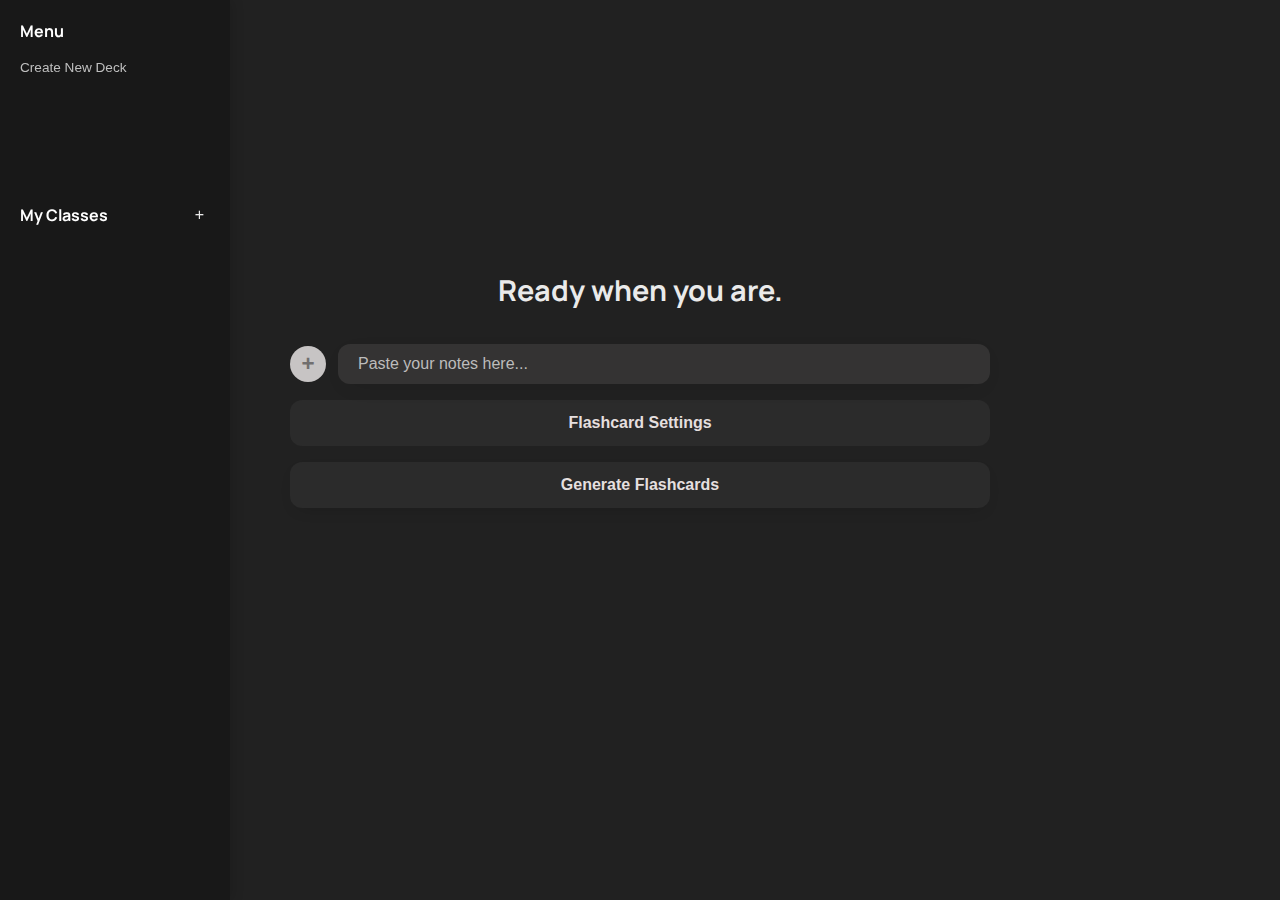
<file: index.html>
<!DOCTYPE html>
<html lang="en">
<head>
  <meta charset="utf-8" />
  <title>MEMORA</title>
  <meta name="viewport" content="width=device-width,initial-scale=1" />

  <link href="https://fonts.googleapis.com/css?family=Manrope:700&display=swap" rel="stylesheet">
  <link href="https://fonts.googleapis.com/icon?family=Material+Icons" rel="stylesheet">
  <link rel="stylesheet" href="styles.css">
</head>

<body>
  <!-- hover target to reveal sidebar -->
  <div class="left-hover-target" aria-hidden="true"></div>

  <!-- SIDEBAR -->
  <aside class="sidebar" id="sidebar" aria-label="Sidebar">
    <div class="sidebar-content">

      <p class="sidebar-title">Menu</p>

      <button id="createDeckBtn" class="sidebar-link" type="button">Create New Deck</button>

      <div class="sidebar-section">
        <div id="myClassesBtn" class="sidebar-heading clickable" role="button" tabindex="0">My Classes</div>
        <button class="class-add-btn" id="openClassModalBtn" aria-label="Add class">+</button>
      </div>

      <!-- CLASS LIST (single, unique) -->
      <div id="classList" class="class-list" aria-live="polite"></div>

    </div>
  </aside>

  <!-- CLASS MODAL -->
  <div id="classModal" class="modal-overlay" aria-hidden="true">
    <div class="modal-box" role="dialog" aria-modal="true" aria-labelledby="modalTitle">
      <h2 id="modalTitle">Add Class</h2>

      <input id="classNameInput" class="modal-input" placeholder="Class name..." aria-label="Class name" />

      <div class="modal-buttons">
        <button id="saveClassBtn" class="modal-btn primary">Save</button>
        <button id="cancelClassBtn" class="modal-btn">Cancel</button>
      </div>
    </div>
  </div>

  <!-- MAIN CONTENT -->
  <main class="page-wrap" id="pageWrap">
    <div class="site-name" id="siteName" role="button" tabindex="0">
      <span class="material-icons lightbulb">lightbulb_outline</span>
      Memora
    </div>

    <div class="greeting" id="greetingMessage">Ready when you are.</div>

    <div class="center-container">
      <div class="input-controls">
        <div style="position: relative;">
          <button class="add-btn" id="addBtn" aria-label="Open add menu">+</button>

          <div class="add-menu" id="addMenu" role="menu" aria-hidden="true">
            <div class="menu-item" data-type="file">Attach file</div>
            <div class="menu-item" data-type="video">Add video link</div>
            <div class="menu-item" data-type="website">Add website</div>
          </div>
        </div>

        <div class="notes-wrapper">
          <div id="notesBox" class="fake-textarea" contenteditable="true" placeholder="Paste your notes here..." aria-label="Notes"></div>
        </div>
      </div>

      <button id="flashToggle" class="flash-toggle" aria-expanded="false">Flashcard Settings</button>
      <button id="generateBtn" class="generate-btn">Generate Flashcards</button>

      <div class="flashcard-panel" id="flashPanel" aria-hidden="true">
        <label class="flash-option"><input type="checkbox" id="mcq"> Multiple Choice Flashcards</label>
        <label class="flash-option"><input type="checkbox" id="identification"> Identification Flashcards</label>
        <label class="flash-option"><input type="checkbox" id="truefalse"> True/False Flashcards</label>
        <label class="flash-option" style="margin-top: 12px;">
          Flashcard Number:
          <input type="number" id="flashCount" value="5" min="1">
        </label>
      </div>
    </div>
  </main>

  <script>
  // wrap everything so DOM elements exist before attaching listeners
  document.addEventListener('DOMContentLoaded', () => {
    /* ELEMENTS */
    const classModal = document.getElementById('classModal');
    const modalTitle = document.getElementById('modalTitle');
    const classNameInput = document.getElementById('classNameInput');
    const saveClassBtn = document.getElementById('saveClassBtn');
    const cancelClassBtn = document.getElementById('cancelClassBtn');
    const openClassModalBtn = document.getElementById('openClassModalBtn');
    const classListEl = document.getElementById('classList');

    const addBtn = document.getElementById('addBtn');
    const addMenu = document.getElementById('addMenu');

    const flashToggle = document.getElementById('flashToggle');
    const flashPanel = document.getElementById('flashPanel');
    const generateBtn = document.getElementById('generateBtn');

    const createDeckBtn = document.getElementById('createDeckBtn');
    const siteName = document.getElementById('siteName');
    const notesBox = document.getElementById('notesBox');
    const greeting = document.getElementById('greetingMessage');

    /* STATE */
    let editingIndex = null;

    /* Utilities: storage */
    function getClasses() {
      return JSON.parse(localStorage.getItem('memora_classes') || '[]');
    }
    function saveClasses(arr) {
      localStorage.setItem('memora_classes', JSON.stringify(arr));
    }

    /* RENDER CLASSES */
    function renderClasses() {
      classListEl.innerHTML = '';
      const classes = getClasses();
      classes.forEach((name, index) => {
        const item = document.createElement('div');
        item.className = 'class-list-item';
        item.tabIndex = 0;
        item.textContent = name;

        // click to open class (store current class and go to page)
        item.addEventListener('click', () => {
          localStorage.setItem('memora_current_class', name);
          window.location.href = 'myclasses.html';
        });

        // keyboard support
        item.addEventListener('keydown', (e) => {
          if (e.key === 'Enter') {
            localStorage.setItem('memora_current_class', name);
            window.location.href = 'myclasses.html';
          }
        });

        // actions container
        const actionWrap = document.createElement('div');
        actionWrap.className = 'class-actions';

        const editBtn = document.createElement('button');
        editBtn.className = 'icon-btn';
        editBtn.type = 'button';
        editBtn.title = 'Edit';
        editBtn.innerText = '✏️';
        editBtn.addEventListener('click', (ev) => {
          ev.stopPropagation();
          openModal(true, index, name);
        });

        const deleteBtn = document.createElement('button');
        deleteBtn.className = 'icon-btn';
        deleteBtn.type = 'button';
        deleteBtn.title = 'Delete';
        deleteBtn.innerText = '🗑️';
        deleteBtn.addEventListener('click', (ev) => {
          ev.stopPropagation();
          if (!confirm('Delete class "' + name + '"?')) return;
          deleteClass(index);
        });

        actionWrap.appendChild(editBtn);
        actionWrap.appendChild(deleteBtn);
        item.appendChild(actionWrap);
        classListEl.appendChild(item);
      });
    }

    /* Modal controls */
    function openModal(isEdit = false, index = null, name = '') {
      editingIndex = isEdit ? index : null;
      modalTitle.textContent = isEdit ? 'Edit Class' : 'Add Class';
      classNameInput.value = name;
      classModal.classList.add('show');
      classModal.setAttribute('aria-hidden', 'false');
      setTimeout(() => classNameInput.focus(), 50);
    }
    function closeModal() {
      classModal.classList.remove('show');
      classModal.setAttribute('aria-hidden', 'true');
      classNameInput.value = '';
      editingIndex = null;
    }

    openClassModalBtn.addEventListener('click', () => openModal());

    cancelClassBtn.addEventListener('click', closeModal);

    // Save (add/edit)
    saveClassBtn.addEventListener('click', () => {
      const name = classNameInput.value.trim();
      if (!name) return alert('Please enter a class name.');
      const classes = getClasses();
      if (editingIndex === null) {
        classes.push(name);
      } else {
        classes[editingIndex] = name;
      }
      saveClasses(classes);
      renderClasses();
      closeModal();
    });

    // delete
    function deleteClass(index) {
      const classes = getClasses();
      classes.splice(index, 1);
      saveClasses(classes);
      renderClasses();
    }

    // close modal on backdrop click
    classModal.addEventListener('click', (e) => {
      if (e.target === classModal) closeModal();
    });

    // load previously stored classes when page loads
    renderClasses();

    /* ADD-MENU logic */
    addBtn.addEventListener('click', (e) => {
      e.stopPropagation();
      addMenu.classList.toggle('open');
      addMenu.setAttribute('aria-hidden', addMenu.classList.contains('open') ? 'false' : 'true');
    });

    // menu item clicks
    document.querySelectorAll('.menu-item').forEach(mi => {
      mi.addEventListener('click', (e) => {
        const type = mi.getAttribute('data-type');
        console.log('Menu item clicked:', type);
        addMenu.classList.remove('open');
      });
    });

    // close menus when clicking outside
    document.addEventListener('click', (e) => {
      if (!addBtn.contains(e.target) && !addMenu.contains(e.target)) {
        addMenu.classList.remove('open');
      }
      // flash panel close handled below
    });

    // flash toggle
    flashToggle.addEventListener('click', (e) => {
      e.stopPropagation();
      const open = flashPanel.classList.toggle('open');
      flashToggle.setAttribute('aria-expanded', open ? 'true' : 'false');
      flashPanel.setAttribute('aria-hidden', open ? 'false' : 'true');
    });

    // click outside closes flash panel
    document.addEventListener('click', (e) => {
      if (!flashToggle.contains(e.target) && !flashPanel.contains(e.target)) {
        flashPanel.classList.remove('open');
        flashToggle.setAttribute('aria-expanded', 'false');
        flashPanel.setAttribute('aria-hidden', 'true');
      }
    });

    generateBtn.addEventListener('click', () => {
      console.log('Generate clicked');
      // Placeholder: your generation logic goes here
      alert('Generate Flashcards clicked (placeholder)');
    });

    createDeckBtn.addEventListener('click', () => {
      alert('Create Deck clicked (placeholder)');
    });

    siteName.addEventListener('click', () => window.location.href = 'index.html');

    // notes autosave
    notesBox.innerHTML = localStorage.getItem('memora_notes') || '';
    notesBox.addEventListener('input', () => {
      localStorage.setItem('memora_notes', notesBox.innerHTML);
    });

    // greeting fade-in
    setTimeout(() => greeting.classList.add('show'), 250);

    // accessibility: keyboard open modal with Enter when focus on 'My Classes'
    const myClassesBtn = document.getElementById('myClassesBtn');
    myClassesBtn.addEventListener('click', () => {
      // go to classes page (user asked earlier) - storing current class not required until click a class item
      window.location.href = 'myclasses.html';
    });
    myClassesBtn.addEventListener('keydown', (e) => {
      if (e.key === 'Enter' || e.key === ' ') myClassesBtn.click();
    });

  }); // DOMContentLoaded
  </script>
</body>
</html>
</file>
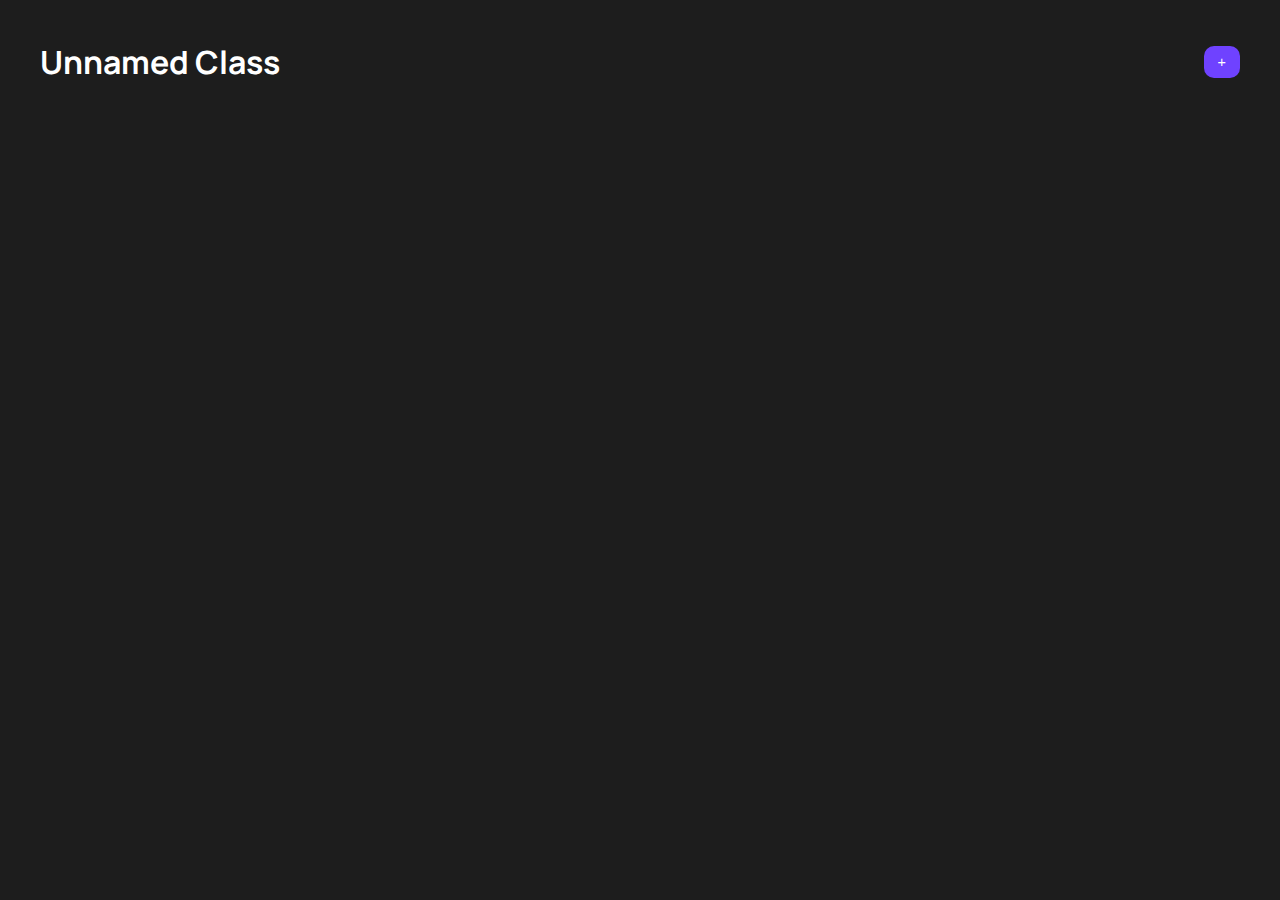
<file: myclasses.html>
<!DOCTYPE html>
<html lang="en">
<head>
  <meta charset="UTF-8">
  <title>My Class – Memora</title>
  <meta name="viewport" content="width=device-width, initial-scale=1.0">

  <link href="https://fonts.googleapis.com/css?family=Manrope:700&display=swap" rel="stylesheet">
  <link href="styles.css" rel="stylesheet">

  <style>
    body {
      background: #1d1d1d;
      color: #fff;
      font-family: Manrope, sans-serif;
    }

    .page-wrap {
      padding: 40px;
    }

    .class-title {
      font-size: 2rem;
      font-weight: 700;
      margin-bottom: 20px;
      display: flex;
      justify-content: space-between;
      align-items: center;
    }

    .add-deck-btn {
      padding: 8px 14px;
      background: #6f42ff;
      border-radius: 10px;
      border: none;
      color: white;
      cursor: pointer;
      font-size: 0.9rem;
      transition: 0.15s ease;
    }

    .add-deck-btn:hover { background: #7b53ff; }

    .deck-list {
      margin-top: 20px;
      display: flex;
      flex-direction: column;
      gap: 12px;
    }

    .deck-item {
      background: #2b2b2b;
      padding: 16px;
      border-radius: 14px;
      display: flex;
      justify-content: space-between;
      align-items: center;
      cursor: pointer;
      transition: 0.15s ease;
    }

    .deck-item:hover {
      background: #333333;
    }

    .deck-actions button {
      background: none;
      border: none;
      color: #bbbbbb;
      cursor: pointer;
      font-size: 1rem;
      margin-left: 10px;
      transition: 0.15s ease;
    }

    .deck-actions button:hover {
      color: white;
    }

    /* Modal */
    .modal-overlay {
      position: fixed;
      inset: 0;
      background: rgba(0,0,0,0.55);
      display: none;
      align-items: center;
      justify-content: center;
      backdrop-filter: blur(3px);
    }
    .modal-overlay.show { display: flex; }

    .modal-box {
      background: #2b2b2b;
      padding: 22px;
      width: 280px;
      border-radius: 14px;
      box-shadow: 0 6px 26px rgba(0,0,0,0.4);
    }

    .modal-box h2 {
      margin: 0 0 14px 0;
    }

    .modal-input {
      width: 100%;
      padding: 10px;
      border-radius: 10px;
      background: #3a3a3a;
      border: none;
      color: white;
      margin-bottom: 16px;
    }

    .modal-buttons {
      display: flex;
      justify-content: flex-end;
      gap: 10px;
    }

    .modal-btn {
      padding: 8px 14px;
      border-radius: 8px;
      background: #444;
      border: none;
      color: white;
      cursor: pointer;
    }
    .modal-btn:hover { background: #555; }

    .modal-btn.primary {
      background: #6f42ff;
    }
    .modal-btn.primary:hover {
      background: #7b53ff;
    }
  </style>

</head>

<body>

  <main class="page-wrap">

    <div class="class-title">
      <span id="className">Class Name</span>
      <button class="add-deck-btn" id="addDeckBtn">+</button>
    </div>

    <div id="deckList" class="deck-list"></div>

  </main>

  <!-- Deck Modal -->
  <div id="deckModal" class="modal-overlay">
    <div class="modal-box">
      <h2 id="deckModalTitle">Add Class</h2>

      <input id="deckNameInput" class="modal-input" placeholder="Deck name..." />

      <div class="modal-buttons">
        <button class="modal-btn" id="cancelDeckBtn">Cancel</button>
        <button class="modal-btn primary" id="saveDeckBtn">Save</button>
      </div>
    </div>
  </div>

  <script>
    const classNameEl = document.getElementById("className");
    const deckListEl = document.getElementById("deckList");

    const deckModal = document.getElementById("deckModal");
    const deckNameInput = document.getElementById("deckNameInput");
    const saveDeckBtn = document.getElementById("saveDeckBtn");
    const cancelDeckBtn = document.getElementById("cancelDeckBtn");
    const deckModalTitle = document.getElementById("deckModalTitle");

    let currentClass = localStorage.getItem("memora_current_class");
    let editingDeckIndex = null;

    if (!currentClass) {
      currentClass = "Unnamed Class";
    }
    classNameEl.textContent = currentClass;

    function loadDecks() {
      const all = JSON.parse(localStorage.getItem("memora_class_decks") || "{}");
      return all[currentClass] || [];
    }

    function saveDecks(decks) {
      const all = JSON.parse(localStorage.getItem("memora_class_decks") || "{}");
      all[currentClass] = decks;
      localStorage.setItem("memora_class_decks", JSON.stringify(all));
    }

    function renderDecks() {
      deckListEl.innerHTML = "";
      const decks = loadDecks();

      decks.forEach((name, index) => {
        const item = document.createElement("div");
        item.className = "deck-item";
        item.innerHTML = `
          <span>${name}</span>
          <div class="deck-actions">
            <button class="edit-btn">✏️</button>
            <button class="delete-btn">🗑️</button>
          </div>
        `;

        item.addEventListener("click", () => {
          console.log("Open deck:", name);
        });

        item.querySelector(".edit-btn").addEventListener("click", (e) => {
          e.stopPropagation();
          openDeckModal(true, index, name);
        });

        item.querySelector(".delete-btn").addEventListener("click", (e) => {
          e.stopPropagation();
          deleteDeck(index);
        });

        deckListEl.appendChild(item);
      });
    }

    function openDeckModal(isEdit = false, index = null, name = "") {
      editingDeckIndex = isEdit ? index : null;
      deckModalTitle.textContent = isEdit ? "Edit Deck" : "Add Deck";
      deckNameInput.value = name;
      deckModal.classList.add("show");
      deckNameInput.focus();
    }

    function closeDeckModal() {
      deckModal.classList.remove("show");
      deckNameInput.value = "";
      editingDeckIndex = null;
    }

    function deleteDeck(index) {
      const decks = loadDecks();
      decks.splice(index, 1);
      saveDecks(decks);
      renderDecks();
    }

    document.getElementById("addDeckBtn").addEventListener("click", () => openDeckModal());

    cancelDeckBtn.addEventListener("click", closeDeckModal);

    saveDeckBtn.addEventListener("click", () => {
      const name = deckNameInput.value.trim();
      if (!name) return;

      const decks = loadDecks();

      if (editingDeckIndex === null) {
        decks.push(name);
      } else {
        decks[editingDeckIndex] = name;
      }

      saveDecks(decks);
      renderDecks();
      closeDeckModal();
    });

    deckModal.addEventListener("click", (e) => {
      if (e.target === deckModal) closeDeckModal();
    });

    renderDecks();
  </script>

</body>
</html>
</file>
<file: styles.css>
/* BASE */
:root {
  --bg: #212121;
  --panel: #2b2b2b;
  --muted: #bdbdbd;
  --accent: #6f42ff;
}

* { box-sizing: border-box; }

body {
  background-color: var(--bg);
  color: #eaeaea;
  font-family: 'Manrope', 'Segoe UI', Arial, sans-serif;
  margin: 0;
  padding: 0;
  min-height: 100vh;
  -webkit-font-smoothing: antialiased;
  -moz-osx-font-smoothing: grayscale;
}

/* SIDEBAR HOVER STRIP */
.left-hover-target {
  position: fixed;
  left: 0;
  top: 0;
  width: 24px;
  height: 100vh;
  z-index: 1201;
}

/* SIDEBAR */
.sidebar {
  position: fixed;
  top: 0;
  left: 0;
  height: 100vh;
  width: 0;
  background-color: #181818;
  overflow: hidden;
  transition: width 0.25s cubic-bezier(.36, -0.01, 0, .77);
  z-index: 1200;
  box-shadow: 2px 0 12px rgba(0,0,0,0.14);
}

.left-hover-target:hover + .sidebar,
.sidebar:hover { width: 230px; }

.sidebar-content { padding: 20px; }

.sidebar-title { font-size: 1rem; font-weight: 700; margin: 0 0 10px 0; color: #fff; }

/* clickable text styles inside sidebar */
.sidebar .clickable,
.sidebar .sidebar-heading {
  display: block;
  background: transparent !important;
  border: none !important;
  padding: 0 !important;
  margin: 0;
  color: #ffffff;
  font-size: 1rem;
  font-weight: 700;
  line-height: 1;
  text-align: left;
  cursor: pointer;
  -webkit-appearance: none;
  appearance: none;
}

.sidebar .clickable:focus { outline: 2px dashed rgba(255,255,255,0.12); outline-offset: 4px; }

.sidebar-link {
  display: block;
  width: 100%;
  text-align: left;
  background: none;
  border: none;
  color: #bfbfbf;
  font-size: .85rem;
  padding: 8px 0;
  cursor: pointer;
  border-radius: 6px;
  transition: color .15s ease, background .12s ease;
}
.sidebar-link:hover, .sidebar-link:focus { color: #fff; background: rgba(255,255,255,0.02); outline: none; }

.sidebar-section {
  display: flex;
  align-items: center;
  gap: 12px;
  margin-top: 120px;
  margin-bottom: 6px;
}

.sidebar-heading { flex: 1 1 auto; color: #fff; display: block; }

.class-add-btn {
  background: none;
  border: none;
  color: #eaeaea;
  font-size: 1rem;
  cursor: pointer;
  padding: 4px 6px;
  line-height: 1;
  transition: transform .12s ease, color .12s ease;
}
.class-add-btn:hover, .class-add-btn:focus { color: #fff; transform: scale(1.12); outline: none; }

.class-list {
  display: flex;
  flex-direction: column;
  gap: 8px;
  margin-top: 8px;
  margin-left: 2px;
}
.class-list-item {
  color: var(--muted);
  font-size: .95rem;
  cursor: pointer;
  transition: .15s ease;
  padding: 6px 8px;
  border-radius: 8px;
  display: flex;
  align-items: center;
  justify-content: space-between;
}
.class-list-item:hover { color: #fff; background: rgba(255,255,255,0.02); }

/* actions inside list item */
.class-actions {
  display: flex;
  gap: 6px;
}
.icon-btn {
  background: none;
  border: none;
  color: var(--muted);
  cursor: pointer;
  font-size: 0.95rem;
  padding: 4px;
}
.icon-btn:hover { color: #fff; }

/* MAIN */
.page-wrap {
  transition: transform 0.25s cubic-bezier(.36,-0.01,0,.77);
  transform: translateX(0);
  position: relative;
  z-index: 1; /* ensures clicks reach main unless overlay present */
  min-height: 100vh;
  padding: 0;
}

.site-name {
  position: absolute;
  top: 20px;
  left: 16px;
  font-size: 1.1rem;
  font-weight: 700;
  letter-spacing: 2px;
  display: flex;
  align-items: center;
  gap: 0.3em;
  z-index: 2;
  cursor: pointer;
}

.greeting {
  position: absolute;
  top: calc(50% - 180px);
  left: 50%;
  transform: translateX(-50%);
  font-size: 1.8rem;
  font-weight: 700;
  color: #eaeaea;
  opacity: 0;
  transition: .35s ease;
}
.greeting.show { opacity: 1; }

.center-container {
  position: relative;
  display: flex;
  flex-direction: column;
  gap: 16px;
  align-items: center;
  justify-content: center;
  min-height: 100vh;
  padding-top: 0;
}

.input-controls {
  display: flex;
  align-items: center;
  gap: 12px;
  width: 80vw;
  min-width: 350px;
  max-width: 700px;
}

/* notes area */
.notes-wrapper {
  flex-grow: 1;
  background: #343333;
  border-radius: 12px;
  padding: 0 20px;
  display: flex;
  align-items: center;
  position: relative;
  box-shadow: 0 6px 26px -13px rgba(0,0,0,0.22);
}
.fake-textarea {
  width: 100%;
  min-height: 40px;
  max-height: calc(1.4em * 11);
  padding: 10px 0;
  background: transparent;
  outline: none;
  border: none;
  overflow-y: auto;
  color: #eaeaea;
  font-size: 1rem;
  line-height: 1.3;
  font-family: 'SF Pro Text', -apple-system, BlinkMacSystemFont, 'Segoe UI', Arial;
}
.fake-textarea:empty::before {
  content: attr(placeholder);
  position: absolute;
  left: 20px;
  top: 50%;
  transform: translateY(-50%);
  pointer-events: none;
  color: #bcbcbc;
}

/* small round add button */
.add-btn {
  width: 36px;
  height: 36px;
  border-radius: 50%;
  border: none;
  background: #c7c4c4;
  color: #716f6f;
  font-size: 1.4rem;
  font-weight: 700;
  cursor: pointer;
  display: flex;
  align-items: center;
  justify-content: center;
}
.add-btn:hover { background: #424141; }

/* add menu */
.add-menu {
  position: absolute;
  top: 46px;
  left: 0;
  background: #2f2f2f;
  border-radius: 10px;
  padding: 6px 0;
  box-shadow: 0 6px 20px rgba(0,0,0,0.25);
  opacity: 0;
  transform: scale(0.9);
  pointer-events: none;
  transition: 0.12s ease;
  white-space: nowrap;
  width: max-content;
  min-width: 160px;
  z-index: 50;
}
.add-menu.open { opacity: 1; transform: scale(1); pointer-events: auto; }
.menu-item { padding: 10px 18px; font-size: .8rem; color: #eaeaea; cursor: pointer; }
.menu-item:hover { background: #3b3b3b; }

/* flash toggle and panel */
.flash-toggle {
  width: 80vw;
  max-width: 700px;
  min-width: 350px;
  background: var(--panel);
  border: none;
  padding: 14px;
  color: #e5dfdf;
  border-radius: 12px;
  font-size: 1rem;
  font-weight: 700;
  text-align: center;
  cursor: pointer;
}
.flash-toggle:hover { background: #323232; }
.flashcard-panel {
  width: 80vw;
  max-width: 700px;
  min-width: 350px;
  background: var(--panel);
  border-radius: 12px;
  padding: 16px 22px;
  display: flex;
  flex-direction: column;
  gap: 12px;
  overflow: hidden;
  max-height: 0;
  opacity: 0;
  transition: max-height .25s ease, opacity .25s ease;
}
.flashcard-panel.open { max-height: 400px; opacity: 1; }

.generate-btn {
  width: 80vw;
  max-width: 700px;
  min-width: 350px;
  background: var(--panel);
  border: none;
  padding: 14px;
  color: #e5dfdf;
  border-radius: 12px;
  font-size: 1rem;
  font-weight: 700;
  text-align: center;
  cursor: pointer;
  box-shadow: 0 6px 18px -10px rgba(0,0,0,0.3);
}
.generate-btn:hover { background: #5a5a5a; }

/* modal (class modal) */
.modal-overlay {
  position: fixed;
  inset: 0;
  background: rgba(0,0,0,0.55);
  display: none;
  align-items: center;
  justify-content: center;
  z-index: 2000;
  backdrop-filter: blur(3px);
}
.modal-overlay.show { display: flex; }
.modal-box {
  background: var(--panel);
  padding: 22px;
  width: 320px;
  border-radius: 14px;
  box-shadow: 0 6px 26px rgba(0,0,0,0.4);
}
.modal-input {
  width: 100%;
  padding: 10px 12px;
  border-radius: 10px;
  border: none;
  background: #3a3a3a;
  color: #ffffff;
  margin-bottom: 16px;
}
.modal-buttons { display: flex; justify-content: flex-end; gap: 10px; }
.modal-btn { background: #444; border: none; padding: 8px 14px; border-radius: 8px; color: #eee; cursor: pointer; }
.modal-btn.primary { background: var(--accent); color: #fff; }
.modal-btn:hover { filter: brightness(1.06); }

/* small layout niceties for mobile */
@media (max-width: 520px) {
  .center-container { padding: 26px 12px; }
  .flash-toggle, .generate-btn { min-width: 300px; width: calc(100% - 48px); }
}
</file>
